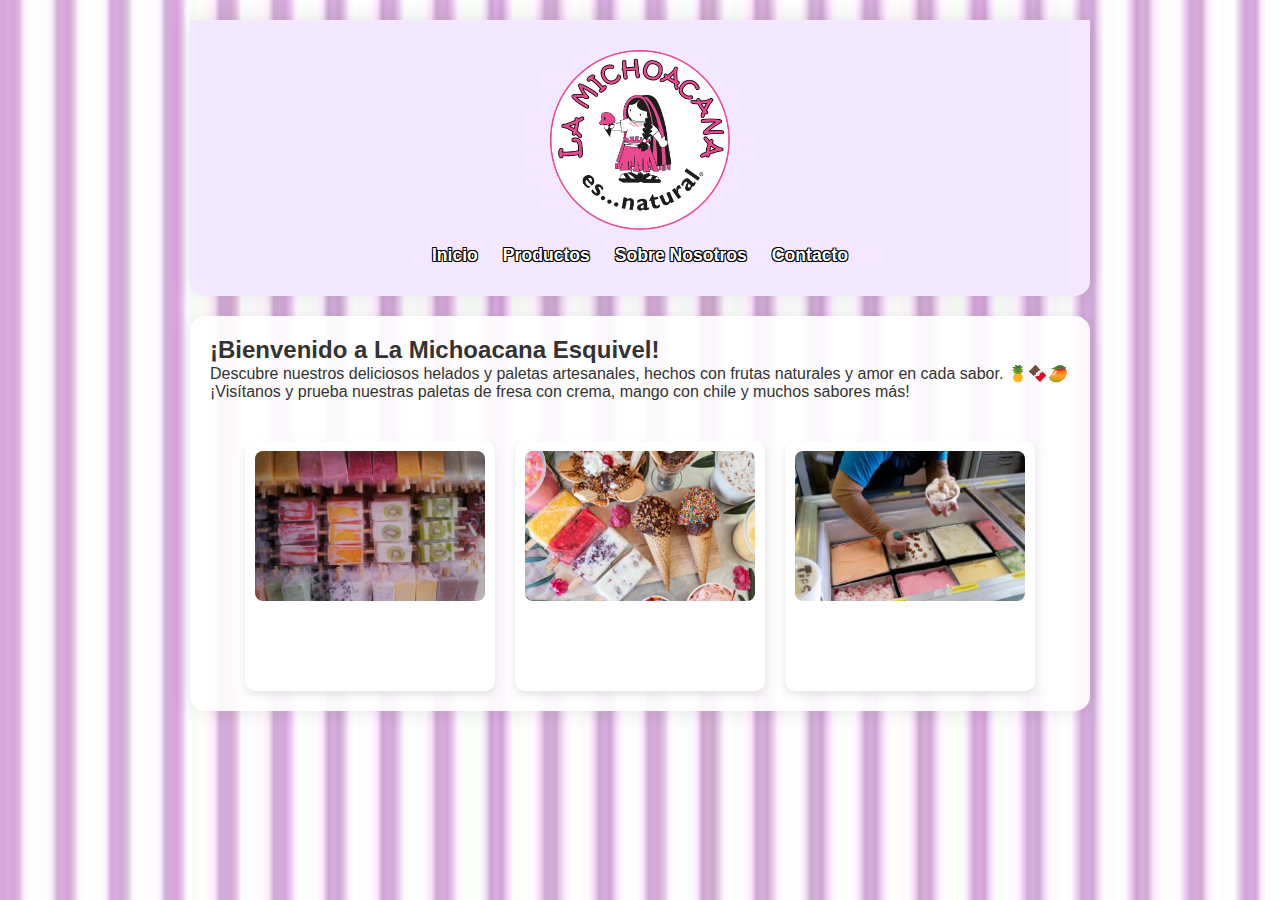
<file: index.html>
<!DOCTYPE html>
<html lang="es">
<head>
  <meta charset="UTF-8" />
  <meta name="viewport" content="width=device-width, initial-scale=1.0"/>
  <title>La Michoacana Esquivel - Paletería</title>
  <link rel="stylesheet" href="css/estilos.css" />
</head>
<body>
  <header>
    <div class="logo-header">
        <img src="img/logo-dulce-sabor.png" alt="La Michoacana Esquivel - Paletería" class="logo-img">
    </div>
      
    <nav>
      <ul>
        <li><a href="index.html">Inicio</a></li>
        <li><a href="productos.html">Productos</a></li>
        <li><a href="sobre-nosotros.html">Sobre Nosotros</a></li>
        <li><a href="contacto.html">Contacto</a></li>
      </ul>
    </nav>
  </header>

  <main>
    <h2>¡Bienvenido a La Michoacana Esquivel!</h2>
    <p>Descubre nuestros deliciosos helados y paletas artesanales, hechos con frutas naturales y amor en cada sabor. 🍍🍫🥭</p>
    <p>¡Visítanos y prueba nuestras paletas de fresa con crema, mango con chile y muchos sabores más!</p>
    
    <!-- Sección con imágenes de refrigeradores sin descripción -->
    <section class="galeria">
      <div class="imagen">
        <img src="img/refrigerador1.jpg" alt="Refrigerador 1">
      </div>
      <div class="imagen">
        <img src="img/refrigerador2.jpg" alt="Refrigerador 2">
      </div>
      <div class="imagen">
        <img src="img/refrigerador3.jpg" alt="Refrigerador 3">
      </div>
    </section>
</file>
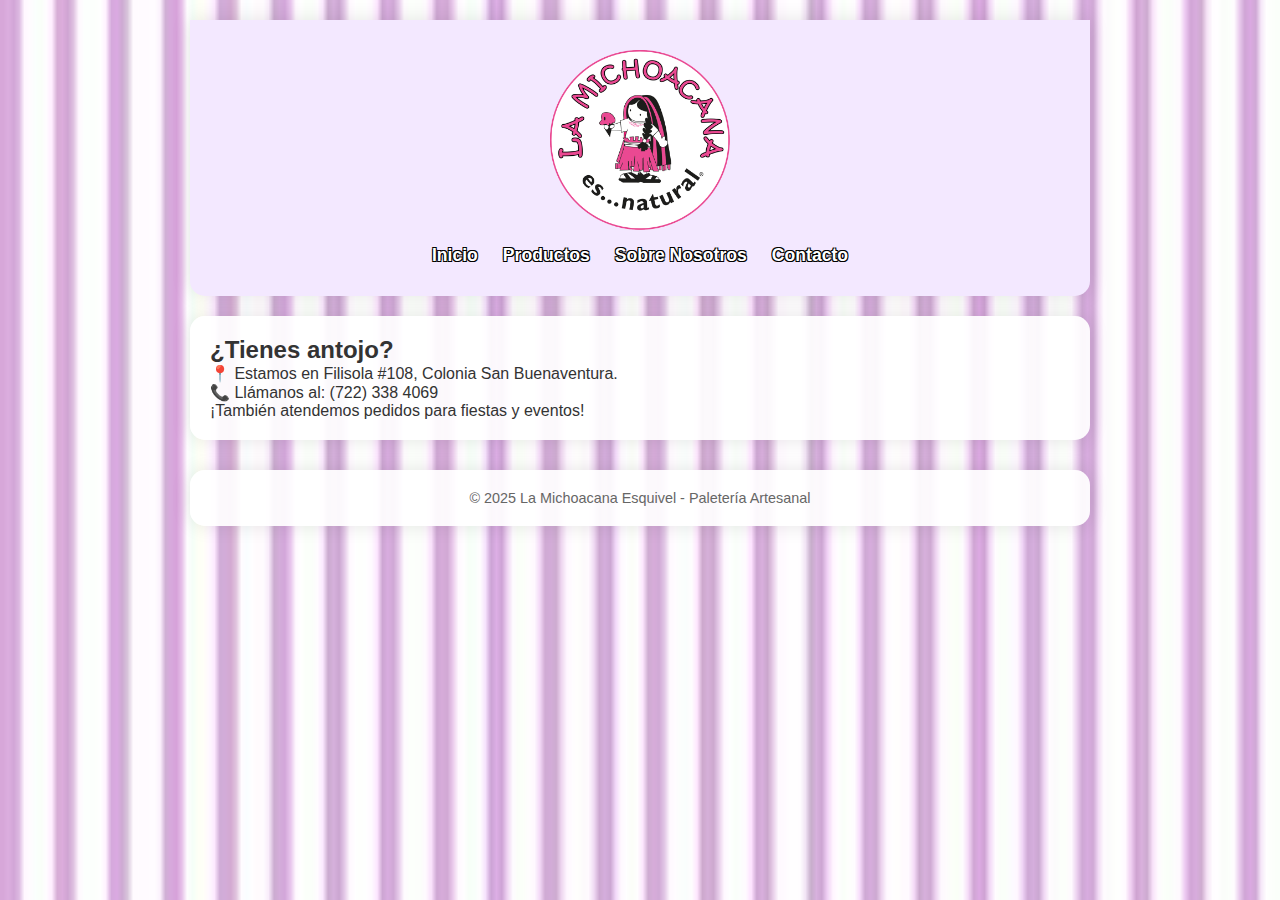
<file: contacto.html>
<!DOCTYPE html>
<html lang="es">
<head>
  <meta charset="UTF-8" />
  <meta name="viewport" content="width=device-width, initial-scale=1.0"/>
  <title>Contacto - Dulce Sabor</title>
  <link rel="stylesheet" href="css/estilos.css" />
</head>
<body>
  <header>
    <div class="logo-header">
        <img src="img/logo-dulce-sabor.png" alt="La Michoacana Esquivel - Paletería" class="logo-img">
      </div>
      
    <nav>
      <ul>
        <li><a href="index.html">Inicio</a></li>
        <li><a href="productos.html">Productos</a></li>
        <li><a href="sobre-nosotros.html">Sobre Nosotros</a></li>
        <li><a href="contacto.html">Contacto</a></li>
      </ul>
    </nav>
  </header>

  <main>
    <h2>¿Tienes antojo?</h2>
    <p>📍 Estamos en Filisola #108, Colonia San Buenaventura.</p>
    <p>📞 Llámanos al: (722) 338 4069</p>
    <p>¡También atendemos pedidos para fiestas y eventos!</p>
  </main>

  <footer>
    <p>&copy; 2025 La Michoacana Esquivel - Paletería Artesanal</p>
  </footer>
</body>
</html>
</file>
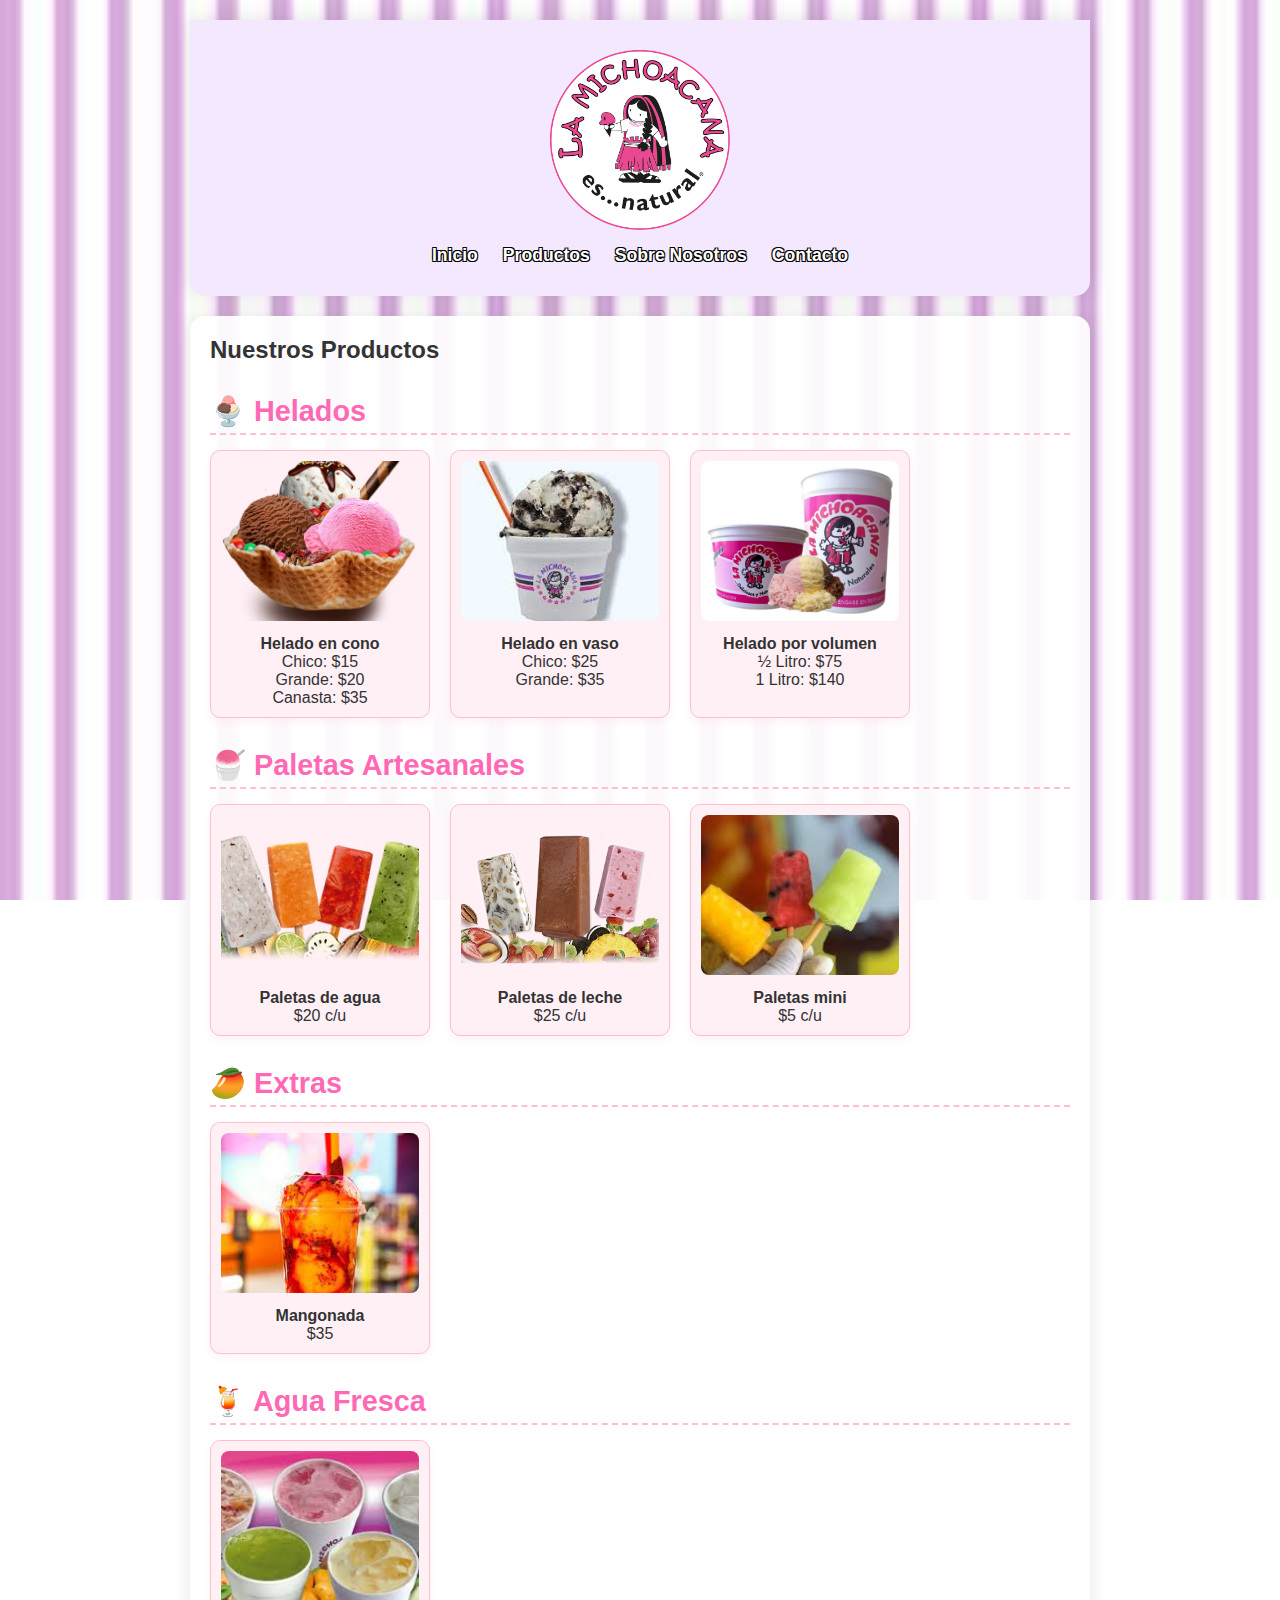
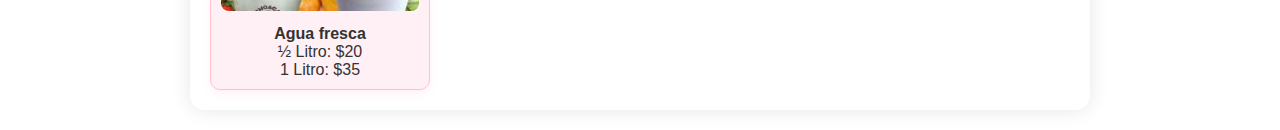
<file: productos.html>
<!DOCTYPE html>
<html lang="es">
<head>
  <meta charset="UTF-8" />
  <meta name="viewport" content="width=device-width, initial-scale=1.0"/>
  <title>Productos - Dulce Sabor</title>
  <link rel="stylesheet" href="css/estilos.css" />
</head>
<body>
  <header>
    <div class="logo-header">
        <img src="img/logo-dulce-sabor.png" alt="La Michoacana Esquivel - Paletería" class="logo-img">
      </div>
      
    <nav>
      <ul>
        <li><a href="index.html">Inicio</a></li>
        <li><a href="productos.html">Productos</a></li>
        <li><a href="sobre-nosotros.html">Sobre Nosotros</a></li>
        <li><a href="contacto.html">Contacto</a></li>
      </ul>
    </nav>
  </header>

  <main>
    <h2>Nuestros Productos</h2>
  
    <section class="productos">
      <h3>🍨 Helados</h3>
      <ul>
        <li>
          <img src="img/helado-cono.jpg" alt="Helado en Cono" class="producto-img" />
          <strong>Helado en cono</strong><br>
          Chico: $15 <br>
          Grande: $20 <br>
          Canasta: $35
        </li>
        <li>
          <img src="img/helado-vaso.jpg" alt="Helado en Vaso" class="producto-img" />
          <strong>Helado en vaso</strong><br>
          Chico: $25 <br>
          Grande: $35
        </li>
        <li>
          <img src="img/helado-litro.jpg" alt="Helado por litro" class="producto-img" />
          <strong>Helado por volumen</strong><br>
          ½ Litro: $75 <br>
          1 Litro: $140
        </li>
      </ul>
    </section>
  
    <section class="productos">
      <h3>🍧 Paletas Artesanales</h3>
      <ul>
        <li>
          <img src="img/paleta-agua.jpg" alt="Paleta de Agua" class="producto-img" />
          <strong>Paletas de agua</strong><br>
          $20 c/u
        </li>
        <li>
          <img src="img/paleta-crema.jpg" alt="Paleta de Crema" class="producto-img" />
          <strong>Paletas de leche</strong><br>
          $25 c/u
        </li>
        <li>
          <img src="img/paleta-mini.jpg" alt="Paleta Mini" class="producto-img" />
          <strong>Paletas mini</strong><br>
          $5 c/u
        </li>
      </ul>
    </section>
  
    <section class="productos">
      <h3>🥭 Extras</h3>
      <ul>
        <li>
          <img src="img/mangonada.jpg" alt="Mangonada" class="producto-img" />
          <strong>Mangonada</strong><br>
          $35
        </li>
      </ul>
    </section>
  
    <section class="productos">
      <h3>🍹 Agua Fresca</h3>
      <ul>
        <li>
          <img src="img/agua-fresca.jpg" alt="Agua Fresca" class="producto-img" />
          <strong>Agua fresca</strong><br>
          ½ Litro: $20 <br>
          1 Litro: $35
        </li>
      </ul>
    </section>
  </main>
</file>
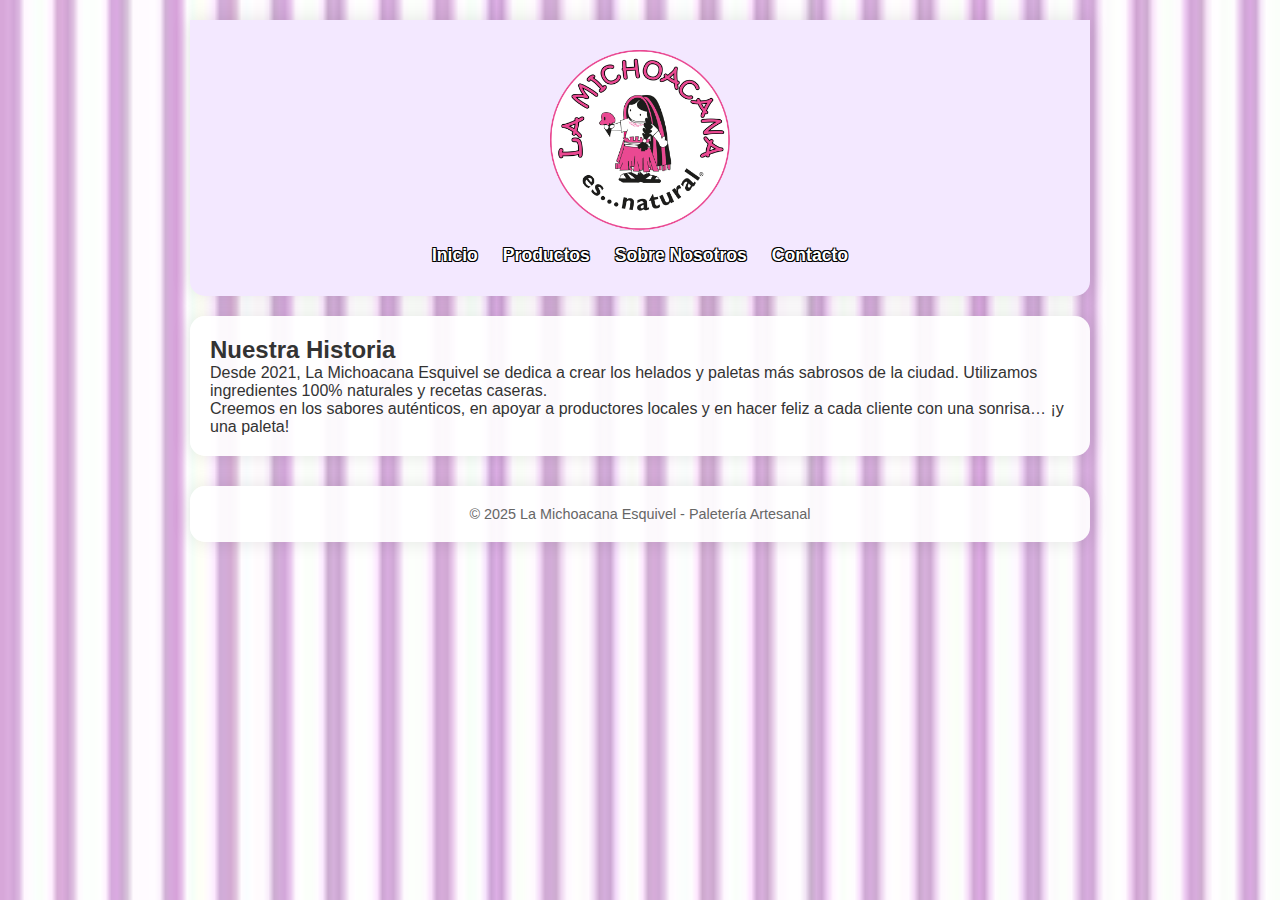
<file: sobre-nosotros.html>
<!DOCTYPE html>
<html lang="es">
<head>
  <meta charset="UTF-8" />
  <meta name="viewport" content="width=device-width, initial-scale=1.0"/>
  <title>Sobre Nosotros - Dulce Sabor</title>
  <link rel="stylesheet" href="css/estilos.css" />
</head>
<body>
  <header>
    <div class="logo-header">
      <img src="img/logo-dulce-sabor.png" alt="La Michoacana Esquivel - Paletería" class="logo-img">
    </div>
    
    <nav>
      <ul>
        <li><a href="index.html">Inicio</a></li>
        <li><a href="productos.html">Productos</a></li>
        <li><a href="sobre-nosotros.html">Sobre Nosotros</a></li>
        <li><a href="contacto.html">Contacto</a></li>
        

      </ul>
    </nav>
  </header>

  <main>
    <h2>Nuestra Historia</h2>
    <p>Desde 2021, La Michoacana Esquivel se dedica a crear los helados y paletas más sabrosos de la ciudad. Utilizamos ingredientes 100% naturales y recetas caseras.</p>
    <p>Creemos en los sabores auténticos, en apoyar a productores locales y en hacer feliz a cada cliente con una sonrisa… ¡y una paleta!</p>
  </main>

  <footer>
    <p>&copy; 2025 La Michoacana Esquivel - Paletería Artesanal</p>
  </footer>
</body>
</html>
</file>
<file: css/estilos.css>
/* Reset básico */
* {
  margin: 0;
  padding: 0;
  box-sizing: border-box;
}

/* Fondo general */
body {
  font-family: 'Segoe UI', Tahoma, Geneva, Verdana, sans-serif;
  background-image: url('../img/fondo-paletas2.jpg'); /* Imagen de fondo opcional */
  background-size: cover;
  background-attachment: fixed;
  background-position: center;
  color: #333;
  padding: 0;
}

/* Capa semitransparente para legibilidad */
main, header, footer {
  background-color: rgba(255, 255, 255, 0.92);
  margin: 20px auto;
  padding: 20px;
  border-radius: 15px;
  max-width: 900px;
  box-shadow: 0 0 20px rgba(0, 0, 0, 0.1);
}

/* Header */
header {
  text-align: center;
  background-color: #F3E8FF;
  color: white;
  padding: 30px 0;
  border-radius: 0 0 15px 15px;
}

header h1 {
  font-size: 2.5em;
}

nav ul {
  display: flex;
  justify-content: center;
  list-style: none;
  margin-top: 15px;
  gap: 25px;
}

nav a {
  color: white;
  text-decoration: none;
  font-weight: bold;
  font-size: 1.1em;
  text-shadow:
    -1px -1px 0 #000,
    1px -1px 0 #000,
    -1px 1px 0 #000,
    1px 1px 0 #000;
}

nav a:hover {
  text-decoration: underline;
}

/* Secciones de productos */
.productos {
  margin-top: 30px;
}

.productos h3 {
  color: #ff69b4;
  border-bottom: 2px dashed #ffc0cb;
  padding-bottom: 5px;
  margin-bottom: 15px;
  font-size: 1.8em;
}

.productos ul {
  display: flex;
  flex-wrap: wrap;
  gap: 20px;
  list-style: none;
  padding: 0;
}

.productos li {
  background-color: #fff0f5;
  border: 1px solid #ffc0cb;
  border-radius: 10px;
  width: 220px;
  padding: 10px;
  text-align: center;
  box-shadow: 0 4px 8px rgba(255, 192, 203, 0.2);
  transition: transform 0.2s ease;
}

.productos li:hover {
  transform: scale(1.05);
}

/* Estilo para imágenes de productos */
.producto-img {
  width: 100%;
  height: 160px;
  object-fit: cover;
  border-radius: 8px;
  margin-bottom: 10px;
}

/* Footer */
footer {
  text-align: center;
  color: #666;
  font-size: 0.9em;
  margin-top: 30px;
}

.logo-header {
  display: flex;
  justify-content: center;
  align-items: center;
  margin-bottom: 10px;
}

.logo-img {
  width: 180px;
  height: auto;
}

.galeria {
  display: flex;
  justify-content: center;
  gap: 20px;
  flex-wrap: wrap;
  margin-top: 40px;
}

.imagen {
  width: 250px;
  height: 250px;
  text-align: center;
  background-color: #fff;
  border-radius: 10px;
  box-shadow: 0 4px 8px rgba(0, 0, 0, 0.1);
  padding: 10px;
}

.imagen img {
  width: 100%;
  height: 150px;
  object-fit: cover;
  border-radius: 8px;
  margin-bottom: 10px;

/* ---- Media Queries para adaptabilidad ---- */

/* Pantallas pequeñas (teléfonos y dispositivos móviles) */
@media (max-width: 768px) {
  /* Ajusta el header */
  header {
    padding: 20px 0;
  }

  header h1 {
    font-size: 2em;
  }

  /* Navegación (menú) */
  nav ul {
    flex-direction: column;
    gap: 15px;
  }

  nav a {
    font-size: 1.2em;
  }

  /* Sección de productos */
  .productos ul {
    flex-direction: column;
    align-items: center;
  }

  .productos li {
    width: 90%; /* Hacer las tarjetas de productos más grandes */
    padding: 15px;
  }

  .producto-img {
    height: 120px; /* Reducir tamaño de imágenes en móviles */
  }

  h3 {
    font-size: 1.5em;
  }

  /* Footer */
  footer {
    font-size: 0.8em;
  }

  /* Galería de imágenes */
  .galeria {
    flex-direction: column;
    gap: 15px;
  }

  .imagen {
    width: 90%; /* Hacer las imágenes de la galería más grandes */
    height: auto;
  }
}
</file>
